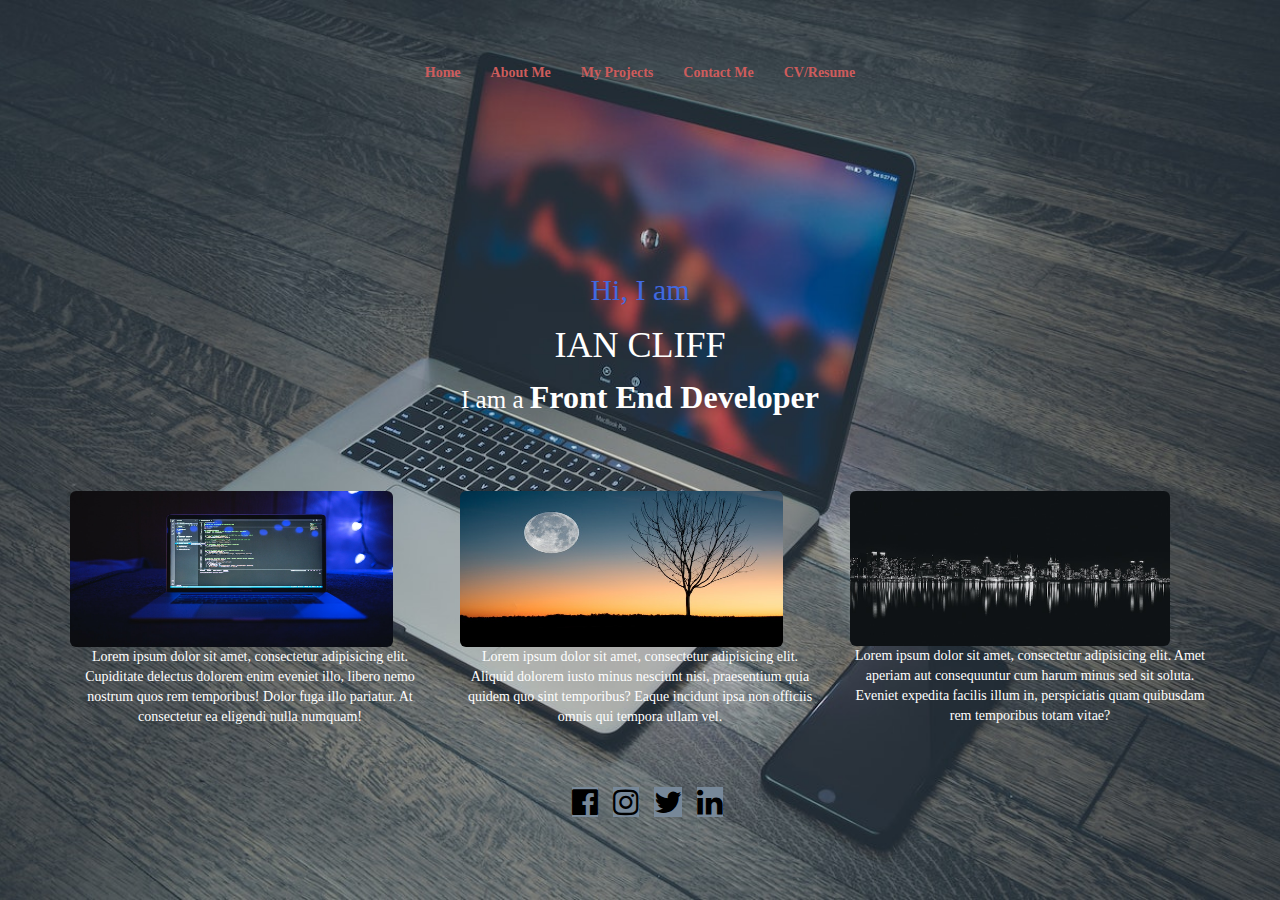
<file: index.html>
<!DOCTYPE html>
<html lang="en">
<head>
    <meta charset="UTF-8">
    <title>Ian Cliff</title>
    <link rel="stylesheet" href="styleme.css">
    <link rel="stylesheet" href="https://cdnjs.cloudflare.com/ajax/libs/font-awesome/4.6.3/css/font-awesome.min.css">
     <link rel="stylesheet" href="https://maxcdn.bootstrapcdn.com/bootstrap/3.4.1/css/bootstrap.min.css">
  <script src="https://ajax.googleapis.com/ajax/libs/jquery/3.6.4/jquery.min.js"></script>
    <script src="https://maxcdn.bootstrapcdn.com/bootstrap/3.4.1/js/bootstrap.min.js"></script>
  <link rel="stylesheet" href="https://cdnjs.cloudflare.com/ajax/libs/font-awesome/4.6.3/css/font-awesome.min.css">
</head>
<body>

<!-- Nav Bar -->
<div>
   <ul class="nav navbar-nav">
        <li> <a class="active" href="#home">Home</a> </li>
        <li> <a href="">About Me</a> </li>
        <li> <a href="">My Projects</a> </li>
        <li> <a href="">Contact Me</a> </li>
        <li> <a href="">CV/Resume</a> </li>
      </ul>
</div>

<div class="container">
    <div class="container1">
        <h2>Hi, I am</h2>
    </div>
    <div class="container2">
        <h1>IAN CLIFF</h1>
    </div>
    <div class="container3">
        <p>I am a <b> Front End Developer </b></p>
    </div>

    <br>
    <br>
    <br>

    <!-- row -->
<div class="row">
  <div class="col-sm-4">
    <img src="img/pexels-nemuel-sereti-6424590.jpg" alt="image" class="img-rounded" width="323" height="156" data-toggle="collapse" data-target="#img1">
    <p id="img1" class="three"  style="text-align: center"> Lorem ipsum dolor sit amet, consectetur adipisicing elit. Cupiditate delectus dolorem enim eveniet illo, libero nemo nostrum quos rem temporibus! Dolor fuga illo pariatur. At consectetur ea eligendi nulla numquam!</p>
    <br>

  </div>

  <div class="col-sm-4">
    <img src="img/pexels-david-besh-884788 (1).jpg" alt="image" class="img-rounded" width="323" height="156" data-toggle="collapse" data-target="#img2">
    <p id="img2" class="two" style="text-align: center"> Lorem ipsum dolor sit amet, consectetur adipisicing elit. Aliquid dolorem iusto minus nesciunt nisi, praesentium quia quidem quo sint temporibus? Eaque incidunt ipsa non officiis omnis qui tempora ullam vel.</p>
    <br>
  </div>

  <div class="col-sm-4">
    <img src="img/pexels-harun-tan-3980364%20(2).jpg" alt="image" class="img-rounded" width="320" height="155" data-toggle="collapse" data-target="#img3">
    <p id="img3" class="three" style="text-align: center"> Lorem ipsum dolor sit amet, consectetur adipisicing elit. Amet aperiam aut consequuntur cum harum minus sed sit soluta. Eveniet expedita facilis illum in, perspiciatis quam quibusdam rem temporibus totam vitae?</p> </div>

  </div>

      <div class="container4">
        <a href="https://www.facebook.com/"> <i class="fa fa-facebook-official"> </i> </a>
        <a href="https://www.instagram.com/"> <i class="fa fa-instagram"> </i> </a>
        <a href="https://www.twitter.com/"> <i class="fa fa-twitter"> </i> </a>
        <a href="https://www.linkedin.com/"> <i class="fa fa-linkedin"></i></a>
    </div>


</div>

</body>
</html>
</file>
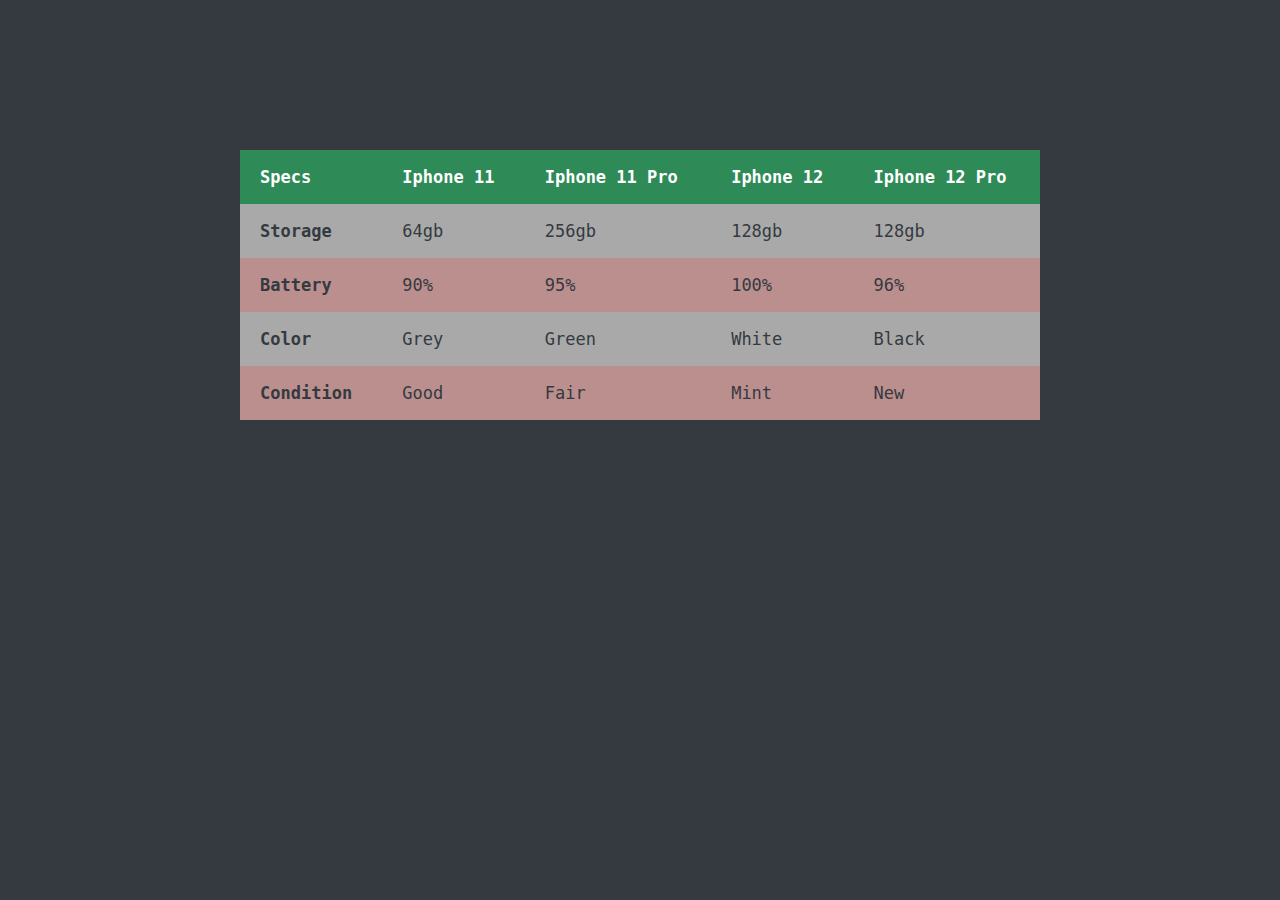
<file: table.html>
<!DOCTYPE html>
<html lang="en">
<head>
    <meta charset="UTF-8">
    <title>Table Project</title>
    <link rel="stylesheet" href="styleme2.css">
</head>
<body>
<table>
    <thead>
        <tr>
            <th>Specs</th>
            <th>Iphone 11</th>
            <th>Iphone 11 Pro</th>
            <th>Iphone 12</th>
            <th>Iphone 12 Pro</th>
        </tr>
    </thead>
    <tbody>
        <tr>
            <th>Storage</th>
            <td>64gb</td>
            <td>256gb</td>
            <td>128gb</td>
            <td>128gb</td>
        </tr>
        <tr>
            <th>Battery</th>
            <td>90%</td>
            <td>95%</td>
            <td>100%</td>
            <td>96%</td>
        </tr>
        <tr>
            <th>Color</th>
            <td>Grey</td>
            <td>Green</td>
            <td>White</td>
            <td>Black</td>
        </tr>
        <tr>
            <th>Condition</th>
            <td>Good</td>
            <td>Fair</td>
            <td>Mint</td>
            <td>New</td>
        </tr>

    </tbody>
</table>

</body>
</html>
</file>
<file: styleme.css>
* {
    margin: 0;
    padding: 0;
    box-sizing: border-box;
    font-family: "Century Schoolbook";
}
body {
    align-items: center;
    display: flex;
    justify-content: center;
    min-height: 100vh;
    background-image: url("img/pexels-veeterzy-303383.jpg");
    background-position: center;
    background-size: cover;
    flex-direction: column;
    cursor: pointer;
}
.container{
    width: 500px;
    height: 600px;
    justify-content: center;
    flex-direction: column;
    margin-top: 155px;
}
.container1{
    text-align: center;
    font-size: 50px;
    color: royalblue;
    font-weight: bolder;
}
.container2{
    text-align: center;
    font-size: 37px;
    font-weight: bold;
    color: white;
}
.container3{
    text-align: center;
    font-size: 25px;
    color: white;
}
.container3 b{
    font-size: 32px;
}
.container4{
    display: flex;
    justify-content: center;
    margin-top: 30px;
}
.container4 a i{
    font-size: 30px;
    color: black;
    margin-left: 15px;
    background-color: lightslategrey;
}
a:active{
    font-size: 35px;
}
.col-sm-4{
    color: white;
}
.navbar-nav a{
    color: indianred;
    font-weight: bolder;
    cursor: pointer;
}
</file>
<file: styleme2.css>
*{
    margin: 0;
    padding: 0;
    box-sizing: border-box;
}
body{
    display: flex;
    justify-content: center;
    line-height: 2;
    color: #343a40;
    font-family: 'Consolas', 'Menlo', 'DejaVu Sans Mono', 'Bitstream Vera Sans Mono', monospace;
    background-color: #343a40;
}
table{
    font-size: 17px;
    margin-top: 150px;
    border-collapse: collapse;
    width: 800px;
}
th{
    color: #343a40;
}
th, td{
    padding: 10px 20px;
    text-align: left;
}
thead th{
    background-color: seagreen;
    color: white;
    font-weight: bolder;

}
tbody tr:nth-child(even) {
    background-color: rosybrown;
}
tbody tr:nth-child(odd) {
    background-color: darkgray;
}
</file>
